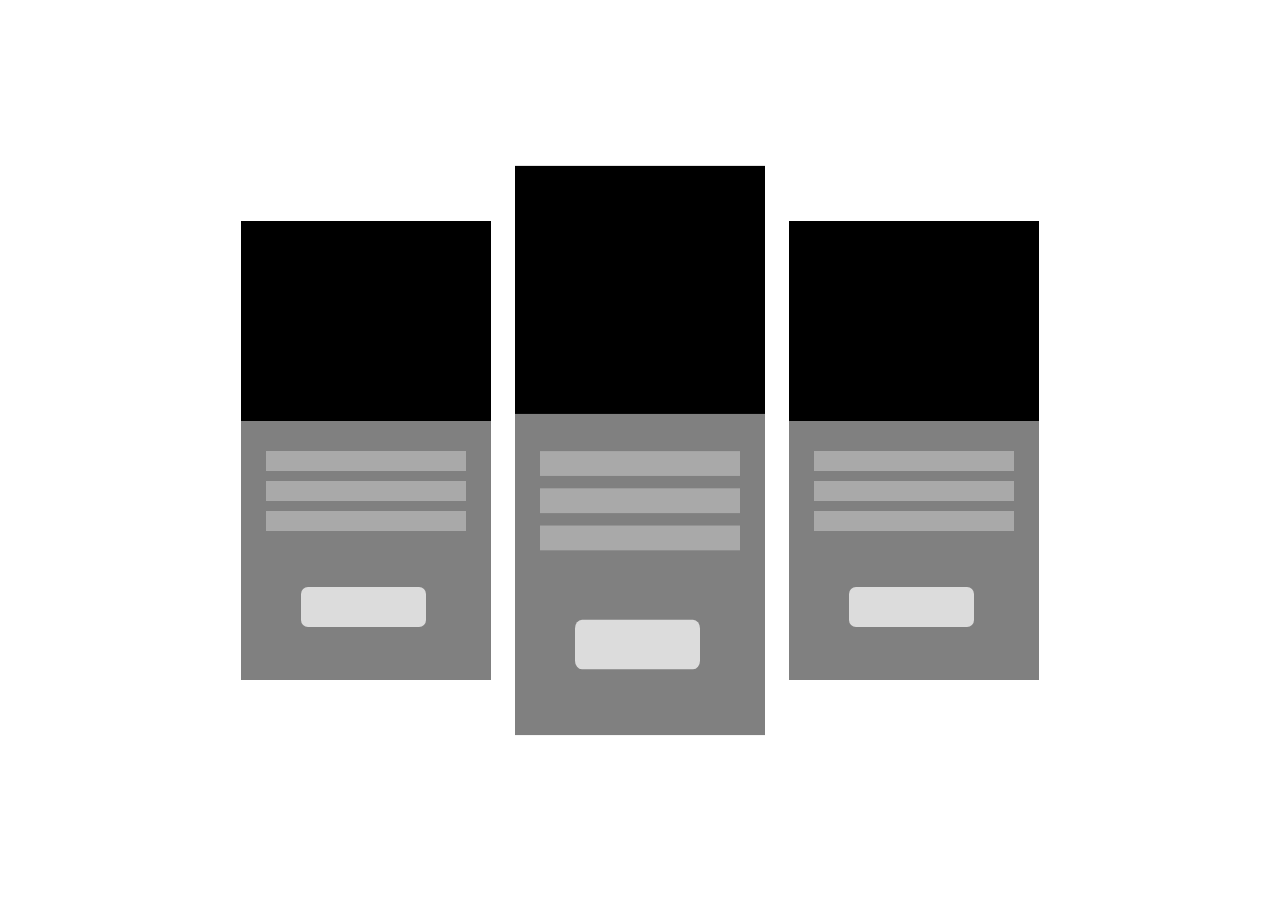
<file: index.html>
<!DOCTYPE html>

<html>
    
    <head>
        <title>FLEXBOX_1</title>
        <meta charset="UTF-8">
        <link rel="stylesheet" href="style/style.css">
    </head>
    
    <body>
            
        <div class="cards">
            
            <section class="card">
            <header>
            </header>
            <ul>
              <li></li>
              <li></li>
              <li></li>
            </ul>
            <button></button>
            </section>
  
            <section class="card bcard">
            <header>
            </header>
            <ul>
              <li></li>
              <li></li>
              <li></li>
            </ul>
            <button></button>
          </section>
  
            <section class="card">
            <header>
            </header>
            <ul>
              <li></li>
              <li></li>
              <li></li>
            </ul>
            <button></button>
          </section>
            
        </div>
        
    </body>
    
</html>
</file>
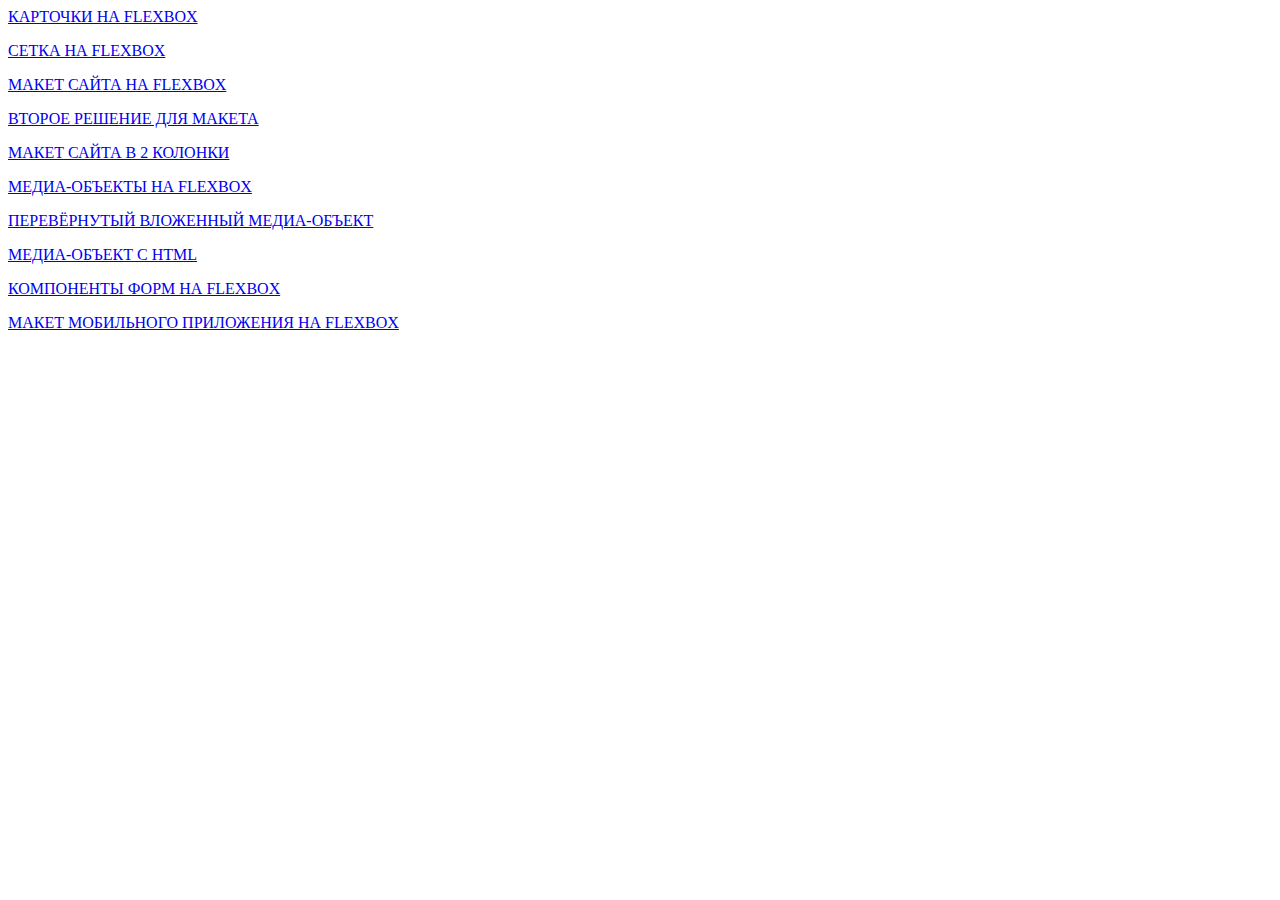
<file: index0.html>
<!DOCTYPE html>

<html>
    
    <head>
        <title>LAB10</title>
        <meta charset="UTF-8">
    </head>
    
    <body>
       
        <a href="index.html" target="_blank">КАРТОЧКИ НА FLEXBOX</a>
        <p></p>
        <a href="index1.html" target="_blank">СЕТКА НА FLEXBOX</a>
        <p></p>
        <a href="index2.html" target="_blank">МАКЕТ САЙТА НА FLEXBOX</a>
        <p></p>
        <a href="index3.html" target="_blank">ВТОРОЕ РЕШЕНИЕ ДЛЯ МАКЕТА</a>
        <p></p>
        <a href="index4.html" target="_blank">МАКЕТ САЙТА В 2 КОЛОНКИ</a>
        <p></p>
        <a href="index5.html" target="_blank">МЕДИА-ОБЪЕКТЫ НА FLEXBOX</a>
        <p></p>
        <a href="index6.html" target="_blank">ПЕРЕВЁРНУТЫЙ ВЛОЖЕННЫЙ МЕДИА-ОБЪЕКТ</a>
        <p></p>
        <a href="index7.html" target="_blank">МЕДИА-ОБЪЕКТ С HTML</a>
        <p></p>
        <a href="index8.html" target="_blank">КОМПОНЕНТЫ ФОРМ НА FLEXBOX</a>
        <p></p>
        <a href="index9.html" target="_blank">МАКЕТ МОБИЛЬНОГО ПРИЛОЖЕНИЯ НА FLEXBOX</a>
        <p></p>
        
    </body>
    
</html>
</file>
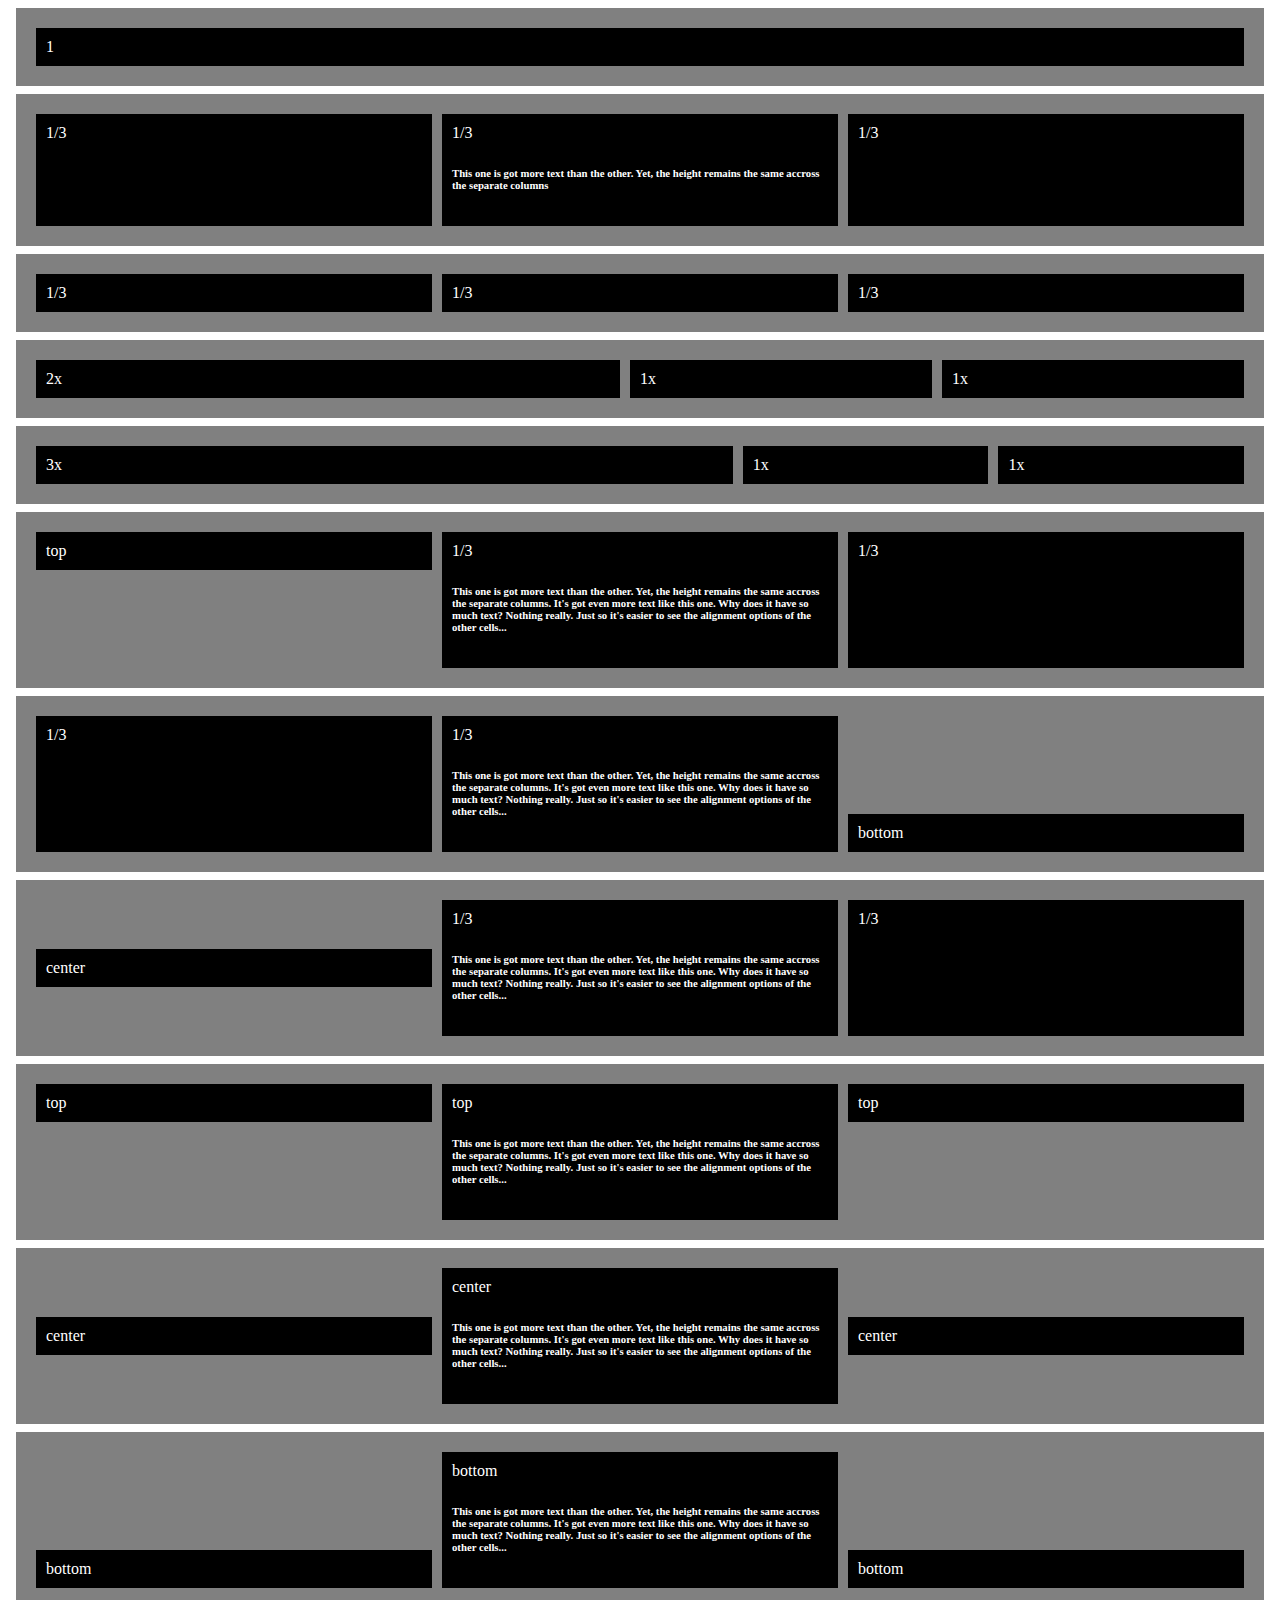
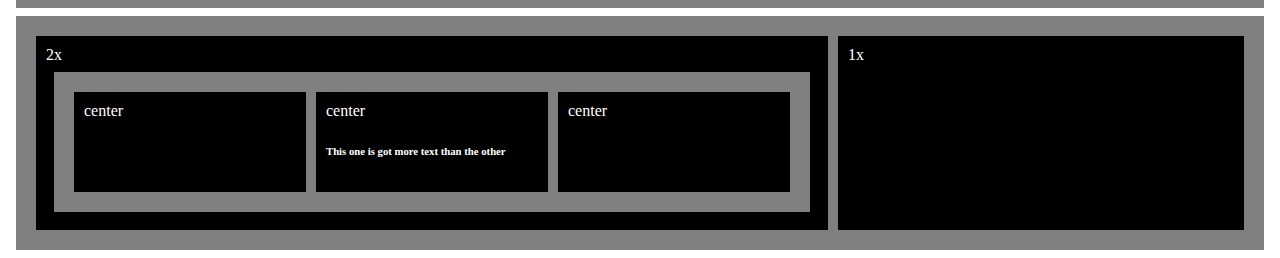
<file: index1.html>
<!DOCTYPE html>

<html>
    
    <head>
        <title>FLEXBOX_2</title>
        <meta charset="UTF-8">
        <link rel="stylesheet" href="style/style1.css">
    </head>
    
    <body>
        
        <div class="row">
            
            <div class="row_cell">1</div>
            
        </div>
        
        <div class="row">
            
            <div class="row_cell">1/3</div>
            <div class="row_cell">1/3
              <h6> This one is got more text than the other. Yet, the height remains the same accross the separate columns</h6>
            </div>
            <div class="row_cell">1/3</div>
            
        </div>

        <div class="row">
            
            <div class="row_cell">1/3</div>
            <div class="row_cell">1/3</div>
            <div class="row_cell">1/3</div>
            
        </div>
        
        <div class="row">
            
            <div class="row_cell row_cell--2">2x</div>
            <div class="row_cell">1x</div>
            <div class="row_cell">1x</div>
            
        </div>
        
        <div class="row">
            
            <div class="row_cell row_cell--3">3x</div>
            <div class="row_cell">1x</div>
            <div class="row_cell">1x</div>
            
        </div>
        
        <div class="row">
            
            <div class="row_cell row_cell--top">top</div>
            <div class="row_cell">1/3
            <h6> This one is got more text than the other. Yet, the height remains the same accross the separate columns.
            It's got even more text like this one. Why does it have so much text? Nothing really. Just so it's easier to see the alignment options of the other cells...</h6>
            </div>
            <div class="row_cell">1/3</div>
            
        </div>
        
        <div class="row">
            
            <div class="row_cell">1/3</div>
            <div class="row_cell">1/3
            <h6> This one is got more text than the other. Yet, the height remains the same accross the separate columns.
            It's got even more text like this one. Why does it have so much text? Nothing really. Just so it's easier to see the alignment options of the other cells...</h6>
            </div>
            <div class="row_cell row_cell--bottom">bottom</div>
            
        </div>
        
        <div class="row">
            
            <div class="row_cell row_cell--center">center</div>
            <div class="row_cell">1/3
            <h6> This one is got more text than the other. Yet, the height remains the same accross the separate columns.
            It's got even more text like this one. Why does it have so much text? Nothing really. Just so it's easier to see the alignment options of the other cells...</h6>
            </div>
            <div class="row_cell">1/3</div>
            
        </div>
        
        <div class="row row--top">
            
            <div class="row_cell">top</div>
            <div class="row_cell">top
            <h6> This one is got more text than the other. Yet, the height remains the same accross the separate columns.
            It's got even more text like this one. Why does it have so much text? Nothing really. Just so it's easier to see the alignment options of the other cells...</h6>
            </div>
            <div class="row_cell">top</div>
            
        </div>
        
        <div class="row row--center">
            
            <div class="row_cell">center</div>
            <div class="row_cell">center
            <h6> This one is got more text than the other. Yet, the height remains the same accross the separate columns.
            It's got even more text like this one. Why does it have so much text? Nothing really. Just so it's easier to see the alignment options of the other cells...</h6>
            </div>
            <div class="row_cell">center</div>
            
        </div>
        
        <div class="row row--bottom">
            
            <div class="row_cell">bottom</div>
            <div class="row_cell">bottom
            <h6> This one is got more text than the other. Yet, the height remains the same accross the separate columns.
            It's got even more text like this one. Why does it have so much text? Nothing really. Just so it's easier to see the alignment options of the other cells...</h6>
            </div>
            <div class="row_cell">bottom</div>
            
        </div>
        
        <div class="row">
            
            <div class="row_cell row_cell--2">2x
            
                <div class="row row_cell--center">
                    
                    <div class="row_cell">center</div> 
                    <div class="row_cell">center
                        <h6>
                            This one is got more text than the other
                        </h6></div>
                    <div class="row_cell">center</div>
                    
                </div>
            
            </div>
            <div class="row_cell">1x</div>
            
        </div>
        
    </body>
    
</html>
</file>
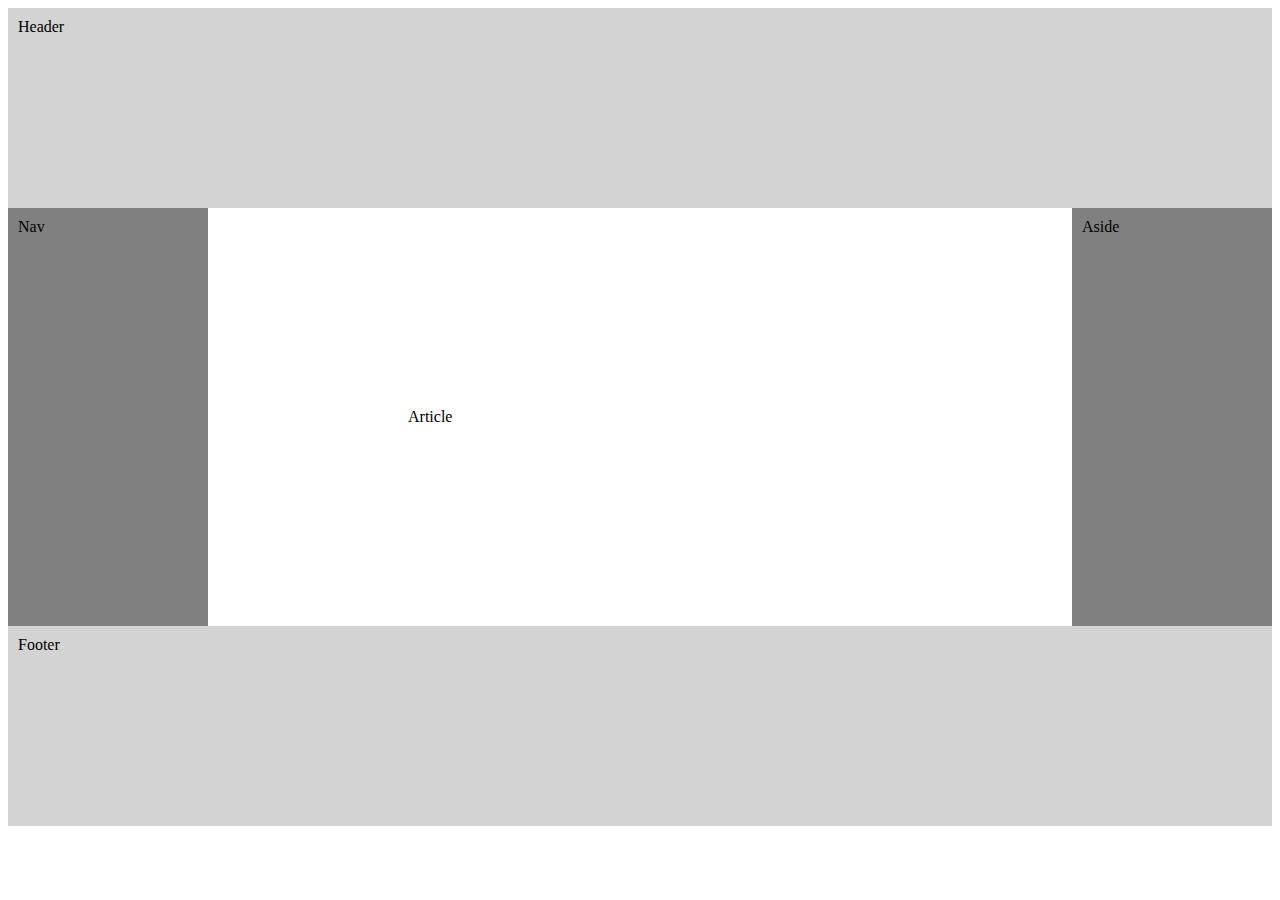
<file: index2.html>
<!DOCTYPE html>

<html>
    
    <head>
        <title>FLEXBOX_3</title>
        <meta charset="UTF-8">
        <link rel="stylesheet" href="style/style2.css">
    </head>
    
    <body>
        
        <header>Header</header>
        
        <main>
            
            <article>Article</article>
            
            <nav>Nav</nav>
            
            <aside>Aside</aside>
            
        </main>
        
        <footer>Footer</footer>
        
    </body>
    
</html>
</file>
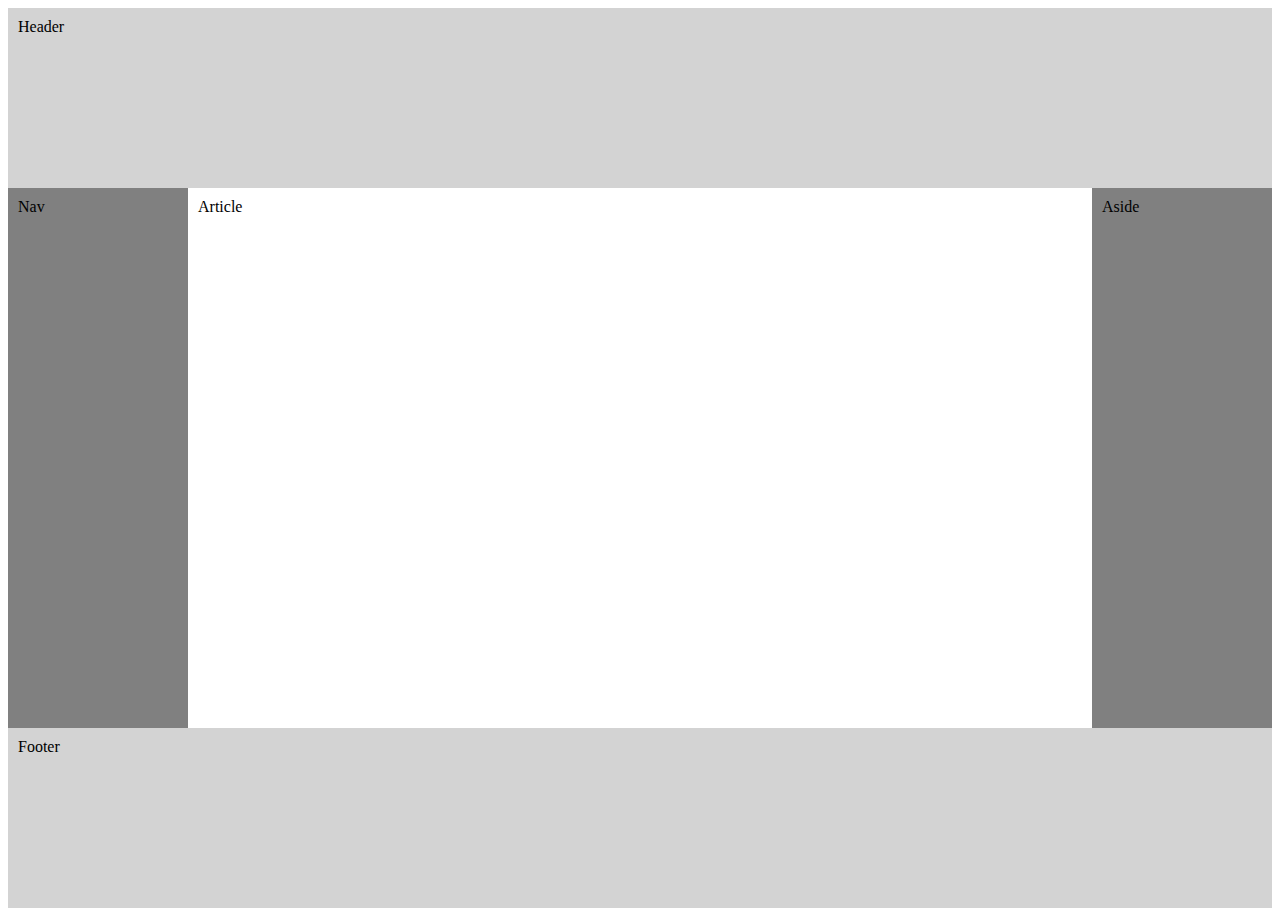
<file: index3.html>
<!DOCTYPE html>

<html>
    
    <head>
        <title>FLEXBOX_4</title>
        <meta charset="UTF-8">
        <link rel="stylesheet" href="style/style3.css">
    </head>
    
    <body>
       
        <header>Header</header>
        
        <main>
            
            <article>Article</article>
            <nav>Nav</nav>
            <aside>Aside</aside>
            
        </main>
        
        <footer>Footer</footer>  
      
    </body>
    
</html>
</file>
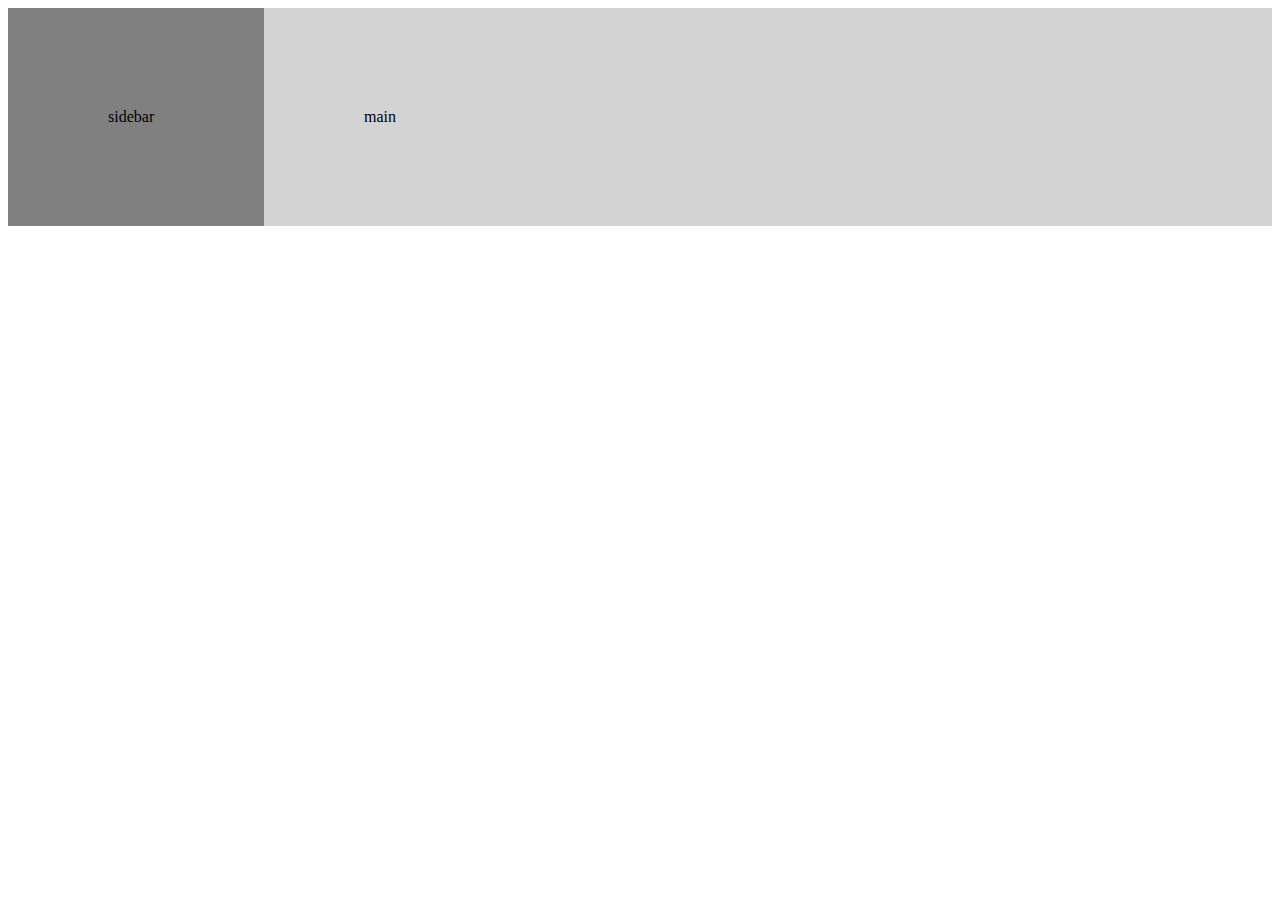
<file: index4.html>
<!DOCTYPE html>

<html>
    
    <head>
        <title>FLEXBOX_5</title>
        <meta charset="UTF-8">
        <link rel="stylesheet" href="style/style4.css">
    </head>
    
    <body>
        
        <aside>sidebar</aside>
        <main>main</main>
        
    </body>
    
</html>
</file>
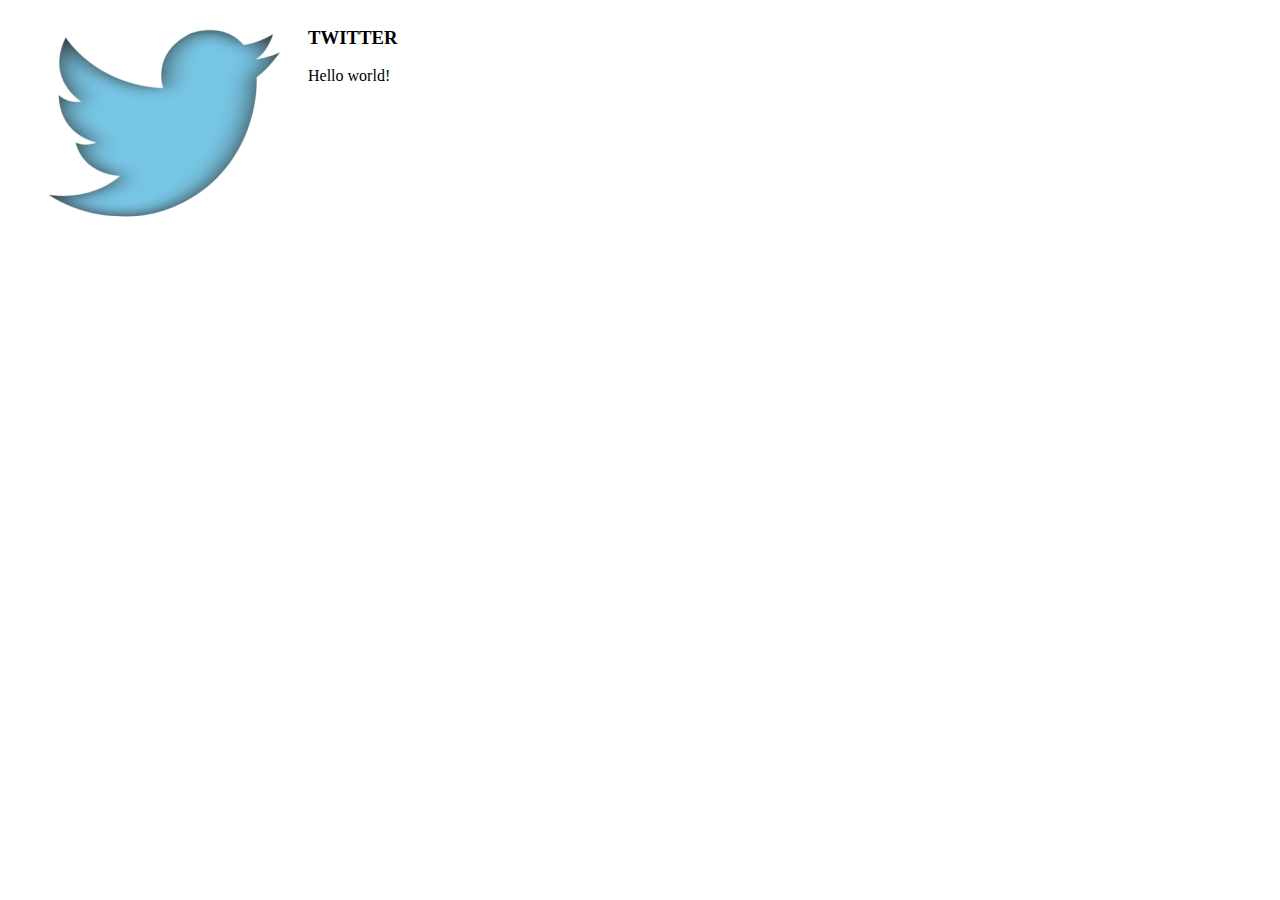
<file: index5.html>
<!DOCTYPE html>

<html>
    
    <head>
        <title>FLEXBOX_6</title>
        <meta charset="UTF-8">
        <link rel="stylesheet" href="style/style5.css">
    </head>
    
    <body>
         
        <div class="media">
            
            <img class="media-object" src="pic.jpg">
            
            <div class="media-body">
                
                <h3 class="media-heading">TWITTER</h3>
                <p>Hello world!</p>
                
            </div>
            
        </div>
        
    </body>
    
</html>
</file>
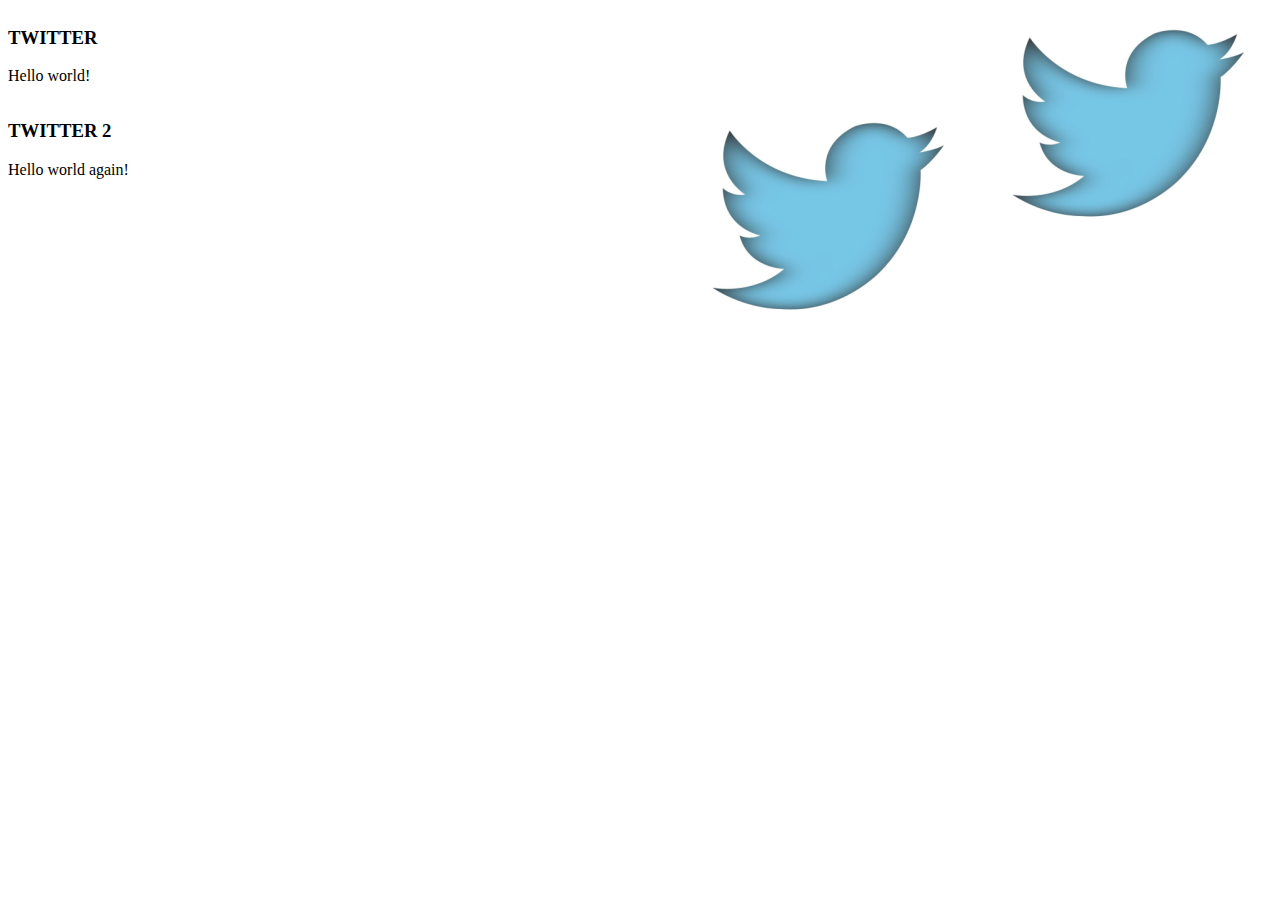
<file: index6.html>
<!DOCTYPE html>

<html>
    
    <head>
        <title>FLEXBOX_7</title>
        <meta charset="UTF-8">
        <link rel="stylesheet" href="style/style6.css">
    </head>
    
    <body>

        <div class="media">
            
            <img class="media-object" src="pic.jpg">
            
            <div class="media-body">
                
                <h3 class="media-heading">TWITTER</h3>
                <p>Hello world!</p> 
                
                <!--nested-->
                
                <div class="media">
                    
                    <img class="media-object" src="pic.jpg">
                    <div class="media-body">
                        
                        <h3 class="media-heading">TWITTER 2</h3>
                        <p>Hello world again!</p>
                        
                    </div>
                    
                </div><!--end nested-->
                
            </div>
            
        </div>
        
    </body>
    
</html>
</file>
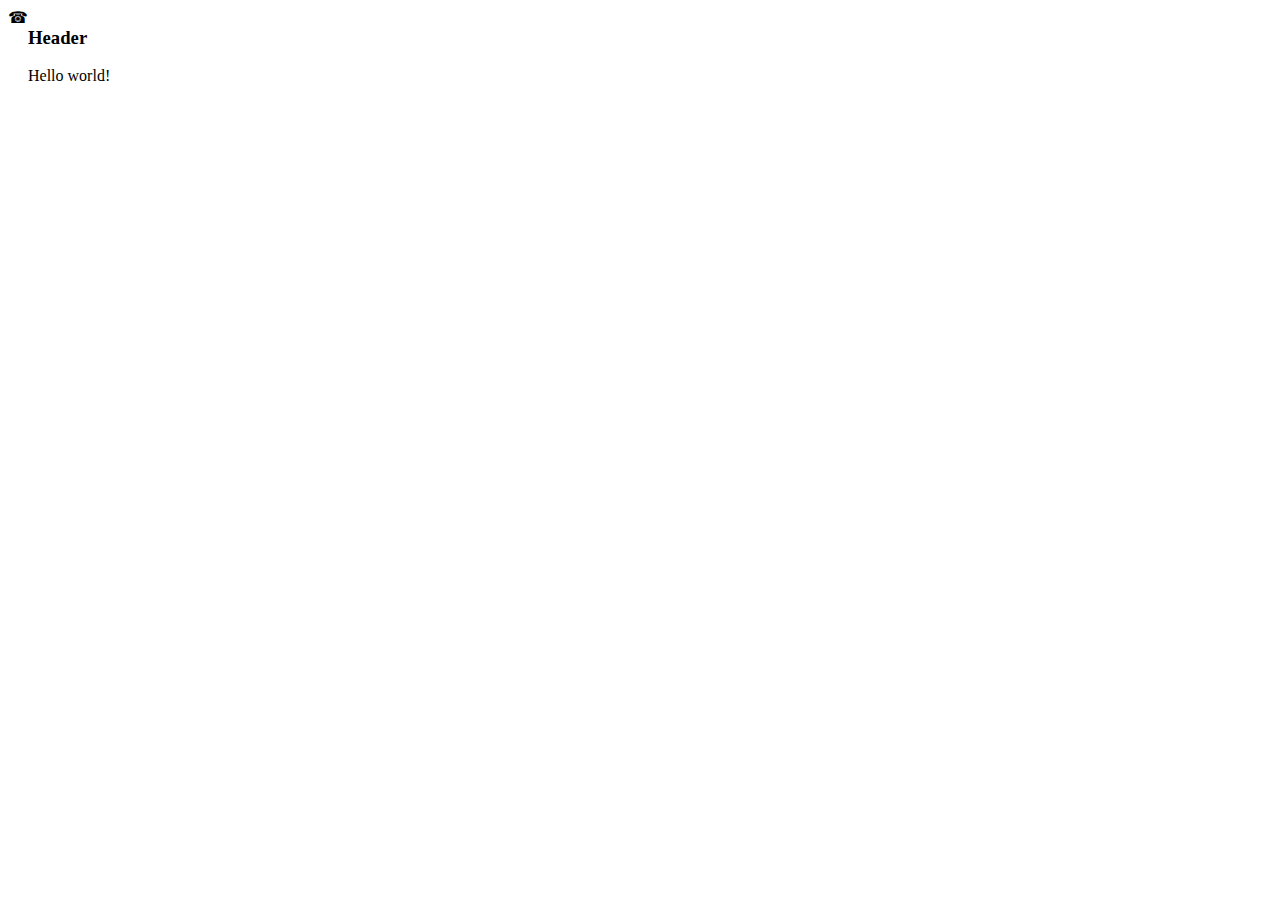
<file: index7.html>
<!DOCTYPE html>

<html>
    
    <head>
        <title>FLEXBOX_8</title>
        <meta charset="UTF-8">
        <link rel="stylesheet" href="style/style7.css">
    </head>
    
    <body>

        <div class="media">
            
            <div class="media-object">&phone;</div>
            
            <div class="media-body">
                
                <h3 class="media-heading">Header</h3>
                <p>Hello world!</p> 
                
            </div>
            
        </div>
        
    </body>
    
</html>
</file>
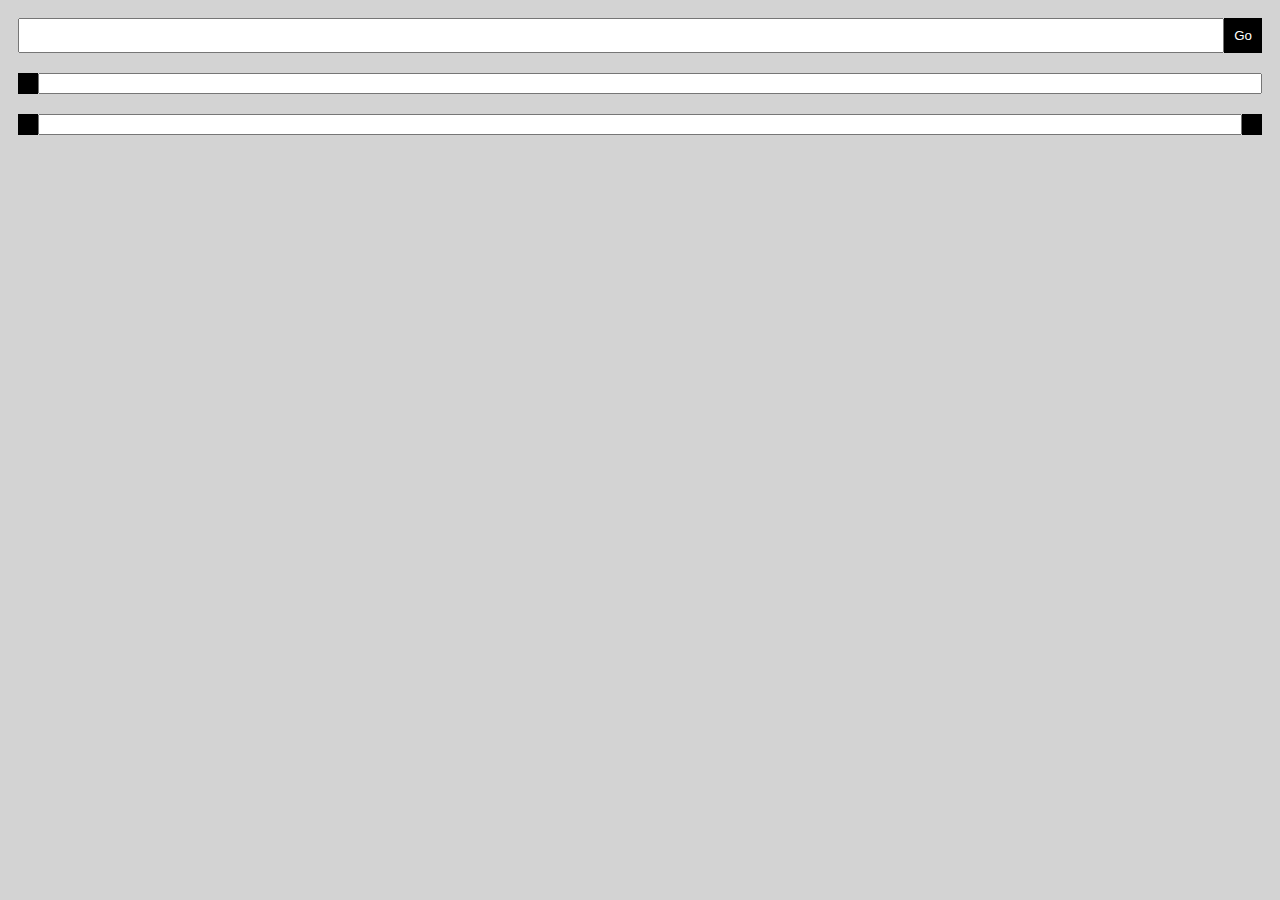
<file: index8.html>
<!DOCTYPE html>

<html>
    
    <head>
        <title>FLEXBOX_9</title>
        <meta charset="UTF-8">
        <link rel="stylesheet" href="style/style8.css">
        <link rel="stylesheet" href="https://use.fontawesome.com/releases/v5.6.1/css/all.css"
        integrity="sha384-gfdkjb5BdAXd+lj+gudLWI+BXq4IuLW5IT+brZEZsLFm++aCMlF1V92rMkPaX4PP" crossorigin="anonymous">
    </head>
    
    <body>

        <form class="form">
            <input class="form__field">
            <button class="form__item">Go</button>
        </form>

        <form class="form">
            <span class="form__item fa fa-ellipsis-h"></span>
            <input class="form__field">
        </form>

        <form class="form">
            <span class="form__item fa fa-arrow-circle-left"></span>
            <input class="form__field">
            <button class="form__item fa fa-paper-plane"></button>
        </form>
        
    </body>
    
</html>
</file>
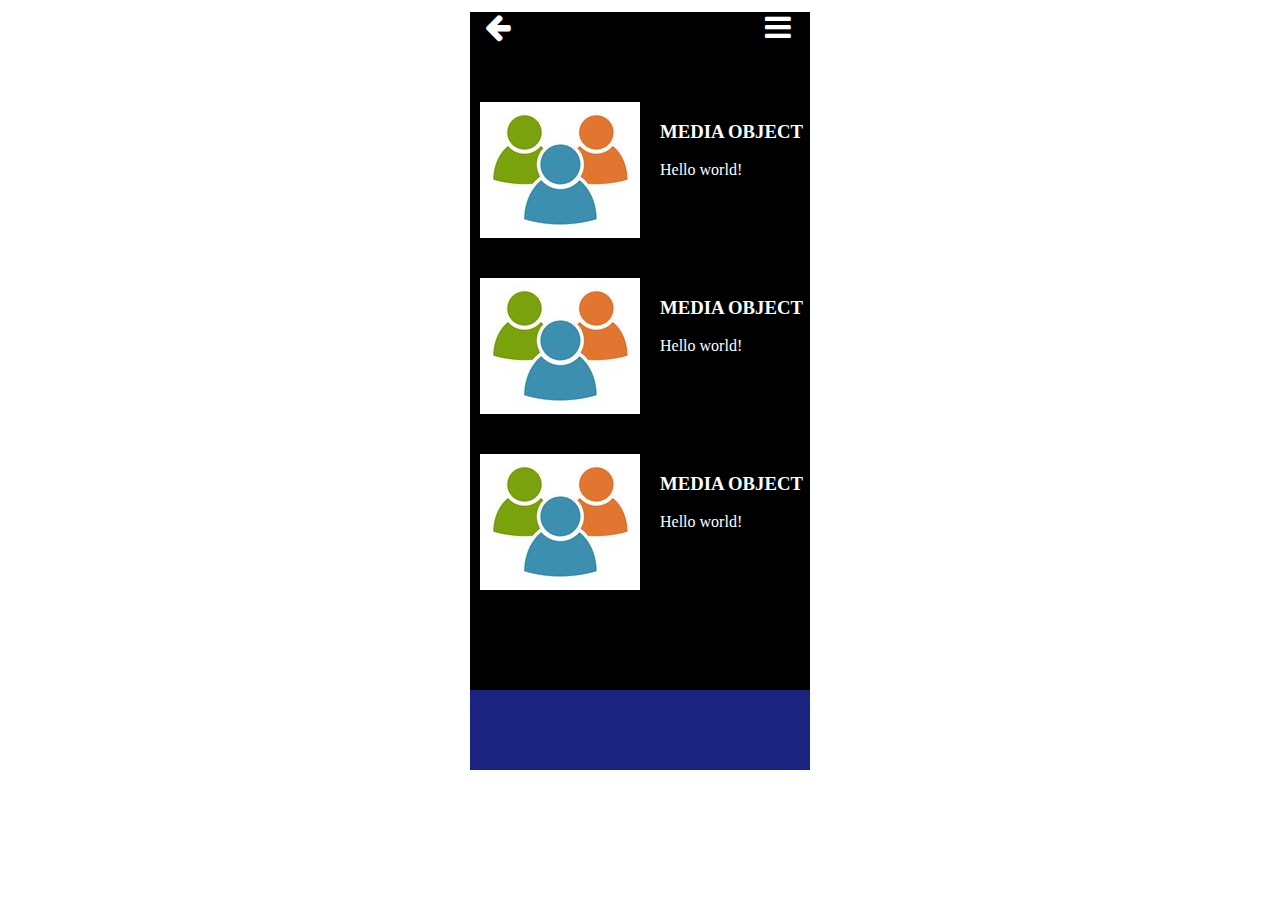
<file: index9.html>
<!DOCTYPE html>

<html>
    
    <head>
        <title>FLEXBOX_FINAL</title>
        <meta charset="UTF-8">
        <link rel="stylesheet" href="style/style9.css">
        <link rel="stylesheet" href="https://maxcdn.bootstrapcdn.com/font-awesome/4.5.0/css/font-awesome.min.css">
    </head>
    
    <body>

        <div class="container">
                 
            <section class="mobile">
                
            <header>
                <div class="header_item fa fa-arrow-left"></div>
                <div class="header_item fa fa-bars"></div>
            </header>
                
                
                <div class="media">
                    
                    <img src="pic1.jpg">
            
                    <div class="media-body">
                
                        <h3 class="media-heading">MEDIA OBJECT</h3>
                        <p>Hello world!</p> 
                
                    </div>
                    
                </div>
                
                
                <div class="media">
                    
                    <img src="pic1.jpg">
            
                    <div class="media-body">
                
                        <h3 class="media-heading">MEDIA OBJECT</h3>
                        <p>Hello world!</p> 
                
                    </div>
                    
                </div>
                
                
                <div class="media">
                    
                    <img src="pic1.jpg">
            
                    <div class="media-body">
                
                        <h3 class="media-heading">MEDIA OBJECT</h3>
                        <p>Hello world!</p> 
                
                    </div>
                    
                </div>
                
                
            <footer></footer>
            
            </section>
                
        </div>        
        
    </body>
    
</html>
</file>
<file: style/style.css>
.cards {
   display: flex;
   flex-wrap: wrap;
   justify-content: center;
   align-items: center;
}

.card {
  flex: 0 0 250px;
}


* {
  box-sizing: border-box;
}
body {
  margin: 0
}
.cards {
  min-height: 100vh;
}
.card {
  margin: 12px; 
  background: gray;
  padding: 0 0 50px 0
}
.card > header {
  background: black;
  height: 200px;
}
.card > ul {
  list-style: none;
  padding: 0;
  margin-top: 30px;
}
.card > ul li {
  height: 20px;
  width: 80%;
  margin: 10px auto;
  background: darkgray;
}
.card button {
  width: 50%;
  height: 40px;
  border: 0;
  margin-left: 60px;
  margin-top: 40px;
  border-radius: 7px;
  background: gainsboro;
}
.bcard {
  transform: scaleY(1.24);
}
</file>
<file: style/style1.css>
.row {
   display: flex;
   flex-wrap: wrap;
}

.row_cell {
   flex: 1
}

.row_cell--2 {
   flex: 2
}

.row_cell--3 {
   flex: 3
}


.row_cell--top {
  align-self: flex-start
}
.row_cell--bottom {
  align-self: flex-end
}
.row_cell--center {
  align-self: center
}


.row--top {
   align-items: flex-start
}
.row--bottom {
   align-items: flex-end
}
.row--center {
   align-items: center
}




.row {
  padding: 15px;
  background: gray;
  margin: 8px;
}
.row_cell,
.row_cell--2,
.row_cell--3 {
  background: black;
  padding: 10px;
  margin: 5px;
}

body {
  color: white;
}
</file>
<file: style/style2.css>
body{
    display: flex;
    flex-direction: column;
}

header, footer{
    height: 20vh;
}

main{
    display:flex;
    flex: 1;
}

nav, aside{
    width: 20vw;
}

article{
    flex: 1;
}

nav{
    order: -1;
}



nav,
aside {
  background: gray;
  padding: 10px;
  width: 20vh;
}
header,
footer {
  background: lightgray;
  height: 20vh;
  padding: 10px;
}
article {
  padding: 200px;
}
</file>
<file: style/style3.css>
body {
   min-height: 100vh;
}

main {
  height: calc(100vh - 40vh);
  display: flex;
}

article {
  flex: 1
}
nav {
  order: -1
}




* {
  box-sizing: border-box;
}

nav,
aside {
  background: gray;
  padding: 10px;
  width: 20vh;
}
header,
footer {
  background: lightgray;
  height: 20vh;
  padding: 10px;
}
article {
  padding: 10px;
}
</file>
<file: style/style4.css>
body{
    display:flex;
}

aside{
    width:20vw;
}

main{
    flex:1;
}

* {
  box-sizing: border-box;
}

aside {
  background: gray;
  padding: 100px;
}

main {
  background: lightgray;
  padding: 100px;
}
</file>
<file: style/style5.css>
.media{
    display:flex;
    align-items:flex-start;
}

.media-body{
    flex:1;
}
</file>
<file: style/style6.css>
.media{
    display:flex;
    align-items:flex-start;
}

.media-body{
    flex:1;
}

.media-object{
    order:1;
}
</file>
<file: style/style7.css>
.media{
    display:flex;
    align-items:flex-start;
}

.media-body{
    flex:1;
}
</file>
<file: style/style8.css>
.form {
  display: flex
}

.form__field {
  flex: 1
}




body {
  background: lightgray;
  color: gray;
}

.form__item {
  background: black;
  color: white;
  border: 0;
  padding: 10px;
  margin: 0
}

.form {
  padding: 10px
}

.form__field {
  margin: 0;
}
</file>
<file: style/style9.css>
.container{
   display: flex;
   flex-wrap: wrap;
   justify-content: center;
   align-items: center;
}


* {
  box-sizing: border-box;
}

body {
  margin: 0
}

.mobile {
  width: 340px;
  height: 700px;
  margin: 12px; 
  background: black;
}

.mobile > header {
  background: black;
  height: 50px;
}

.fa:before{
    color: white;
    font-size:30px;
}

.fa-arrow-left:before{
    margin-left:15px;
}

.fa-bars:before{
    margin-left:250px;
}

.mobile > ul {
  list-style: none;
  padding: 0;
}

.mobile > footer {
  background: #1A237E;
  height: 80px;
  margin-top: 100px;
}

.media{
    display:flex;
    align-items:flex-start;
    margin-left: 20px;
    flex: 1 1 auto;
    margin: 40px 0;
    margin-left: 10px;
}

.media-body{
    flex:1;
}

.media-object{
    order:1;
}

p, h3{
    color: white;
    margin-left: 20px;
}
</file>
